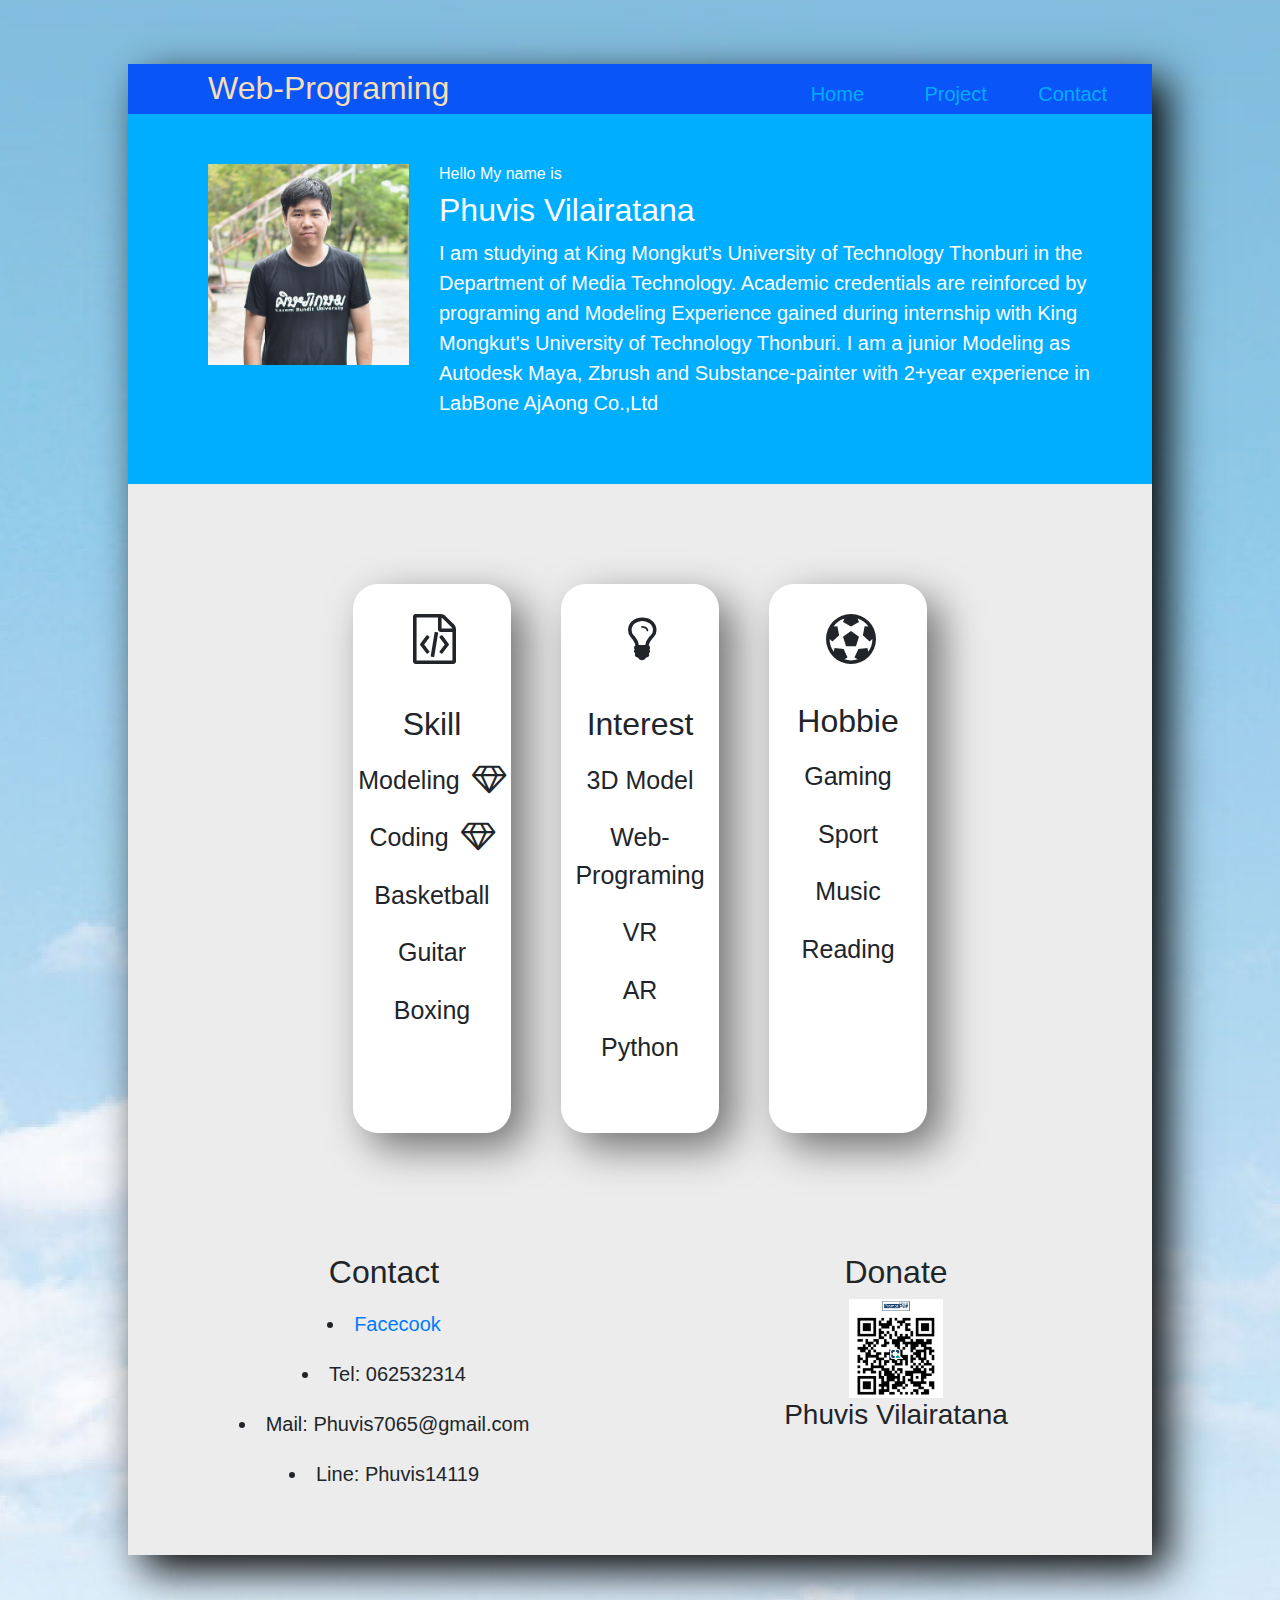
<file: index.html>
<!DOCTYPE html>
<html>
<head>
    <meta charset='utf-8'>
    <meta http-equiv='X-UA-Compatible' content='IE=edge'>
    <title>My_Port</title>
    <meta name='viewport' content='width=device-width, initial-scale=1'>
    <link href="https://fonts.googleapis.com/css?family=Montserrat&display=swap" rel="stylesheet">
    <link rel="stylesheet" href="https://stackpath.bootstrapcdn.com/bootstrap/4.4.1/css/bootstrap.min.css" integrity="sha384-Vkoo8x4CGsO3+Hhxv8T/Q5PaXtkKtu6ug5TOeNV6gBiFeWPGFN9MuhOf23Q9Ifjh" crossorigin="anonymous">
    <link rel='stylesheet' type='text/css' media='screen' href='main.css'>
    <link rel="stylesheet" href="https://cdnjs.cloudflare.com/ajax/libs/font-awesome/4.7.0/css/font-awesome.min.css">
</head>
<body>
    
       
       
      
        <div class="grid-container">
            
            <div class="header">

               <div class="nav-grid">
                    <div id="grid-icon" class="grid-icon">
                            <h2>Web-Programing</h2>
                     </div>
     
                    
                         <ul class="header_menu">
                             <li><a href="index.html">Home</a></li>
                             
                             <li><a class="test"  href="project.html">Project</a></li>
                             <li><a class="test"  href="#grid-footer">Contact</a></li>
                         
                         </ul>  
                     
               </div>

            </div>

            <div class="main">

                <div id="grid-main" class="grid-main">

                    <div class="grid-main-img">
                        
                        <img src="pic/profile_pic.jpg" alt="temp">

                    </div>

                    <div class="grid-main-text">
                        <h6>Hello My name is</h6>
                        <h2>Phuvis Vilairatana</h2>
                        <p>I am studying at King Mongkut's University of Technology Thonburi in the Department of Media Technology. Academic credentials are 
                            reinforced by programing and Modeling Experience gained during internship with King Mongkut's University of Technology Thonburi.
                            I am a junior Modeling as Autodesk Maya, Zbrush and Substance-painter with 2+year experience in LabBone AjAong Co.,Ltd
                            </p>
                    </div>
                </div>
            </div> 
          
                <div class="main">

                    <div id="grid-content" class="grid-content">
                       
                                
                                <div class="grid-content-skill">
                                        
                                        <ul class="skill_bullet"> 
                                                <i class="fa fa-file-code-o" ></i>                              
                                                <h2><br>Skill</h2>
                                                <li>Modeling <i class="fa fa-diamond" ></i> </li>
                                                <li>Coding <i class="fa fa-diamond" ></i></li>
                                                <li>Basketball</li>
                                                <li>Guitar</li>
                                                <li>Boxing</li>
                                        </ul>  
                                </div>
                      
                        
                        
                        <div class="grid-content-interest">
                                <ul class="interest_bullet"> 
                                        <i class="fa fa-lightbulb-o" ></i>                    
                                                <h2><br>Interest</h2>
                                                <li>3D Model</li>
                                                <li>Web-Programing</li>
                                                <li>VR</li>
                                                <li>AR</li>
                                                <li>Python</li>
                        </div>

                        <div class="grid-content-Hobbie">
                                <ul class="Hobbie_bullet"> 
                                    <i class="fa fa-futbol-o" ></i>                             
                                    <h2><br>Hobbie</h2>
                                    <li>Gaming</li>
                                    <li>Sport</li>
                                    <li>Music</li>
                                    <li>Reading</li>
                                    
                            </ul>  
                        </div>
                    </div>

                </div>

                <div class="footer">
                        <div id="grid-footer" class="grid-footer">
                            
                            <div class="footer_contact">
                                <h2>Contact</h2>
                                <ul class="Contact_bullet">                                                                                              
                                        <li> <a href="https://www.facebook.com/profile.php?id=100007668133302">Facecook</a></li>
                                        <li>Tel: 062532314</li>
                                        <li>Mail: Phuvis7065@gmail.com</li>
                                        <li>Line: Phuvis14119</li>                                       
                                </ul>  
                            </div>
                            <div class="fotter_dotane">
                                <h2>Donate</h2>
                                <div class="grid-fotter-img">
                                        <img src="pic/QRcode.png" alt="QRcode">
                                </div>
                               
                                <h3>Phuvis Vilairatana</h3>
                            </div>
                                
                               
                        
                        
                       
                        </div>
                    </div>
                </div>
    
        </div>
    
    

</body>
</html>
</file>
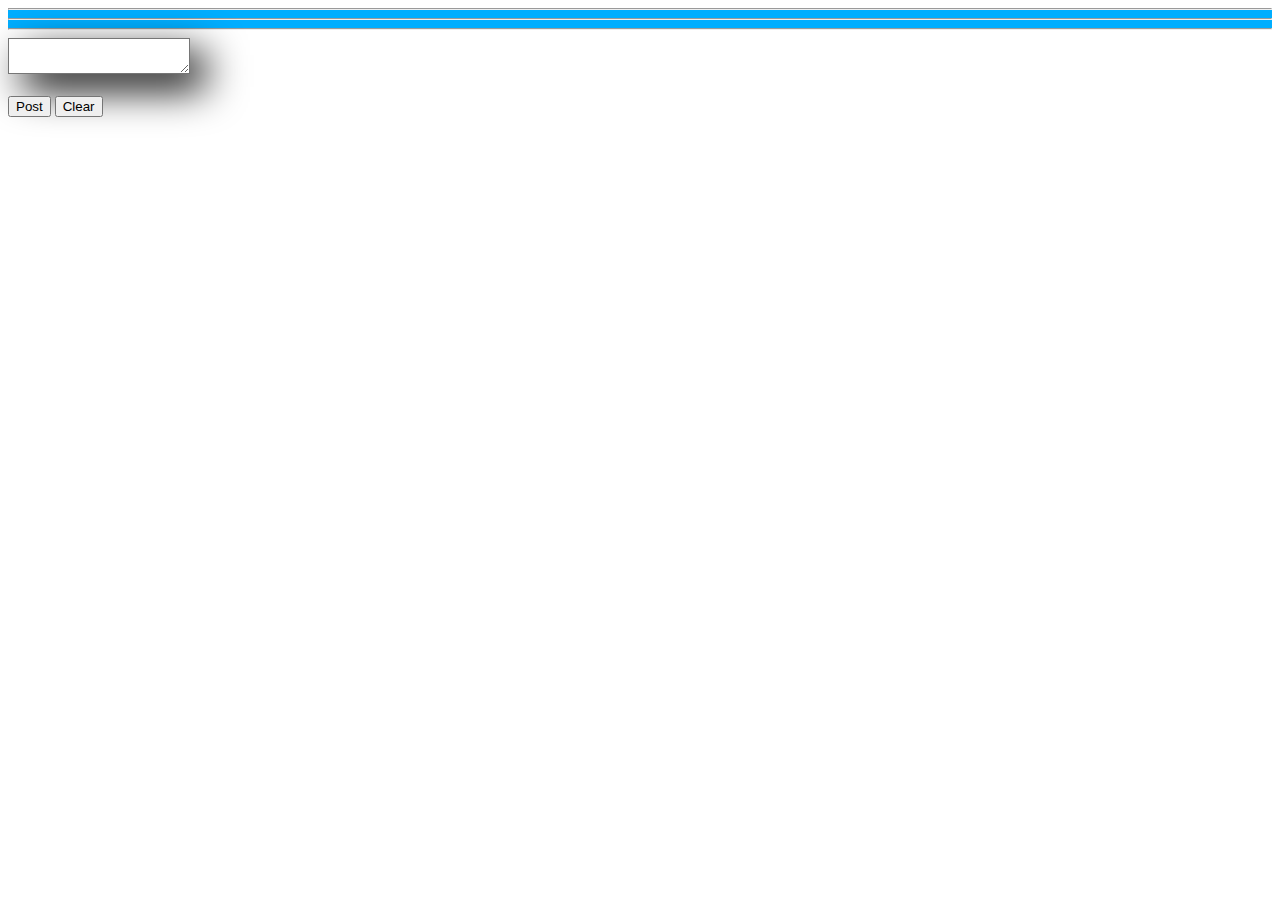
<file: work/assignment5/index.html>
<!DOCTYPE html>
<html>
<head>
	<meta charset='utf-8'>
	<meta http-equiv='X-UA-Compatible' content='IE=edge'>
	<title>Blogger</title>
	<meta name='viewport' content='width=device-width, initial-scale=1'>
	<link rel='stylesheet' type='text/css' media='screen' href='main.css'>
	<script src='main.js'></script>
</head>
<body>
	<div class="temp">
			<div class = "temp" id="post1"></div>
			<hr>
			<div class = "temp" id="reply1"></div>
			<hr>
			<div class = "temp" id="reply2"></div>
			<hr>
	</div>
	
	<div >
			<textarea name="text1" id="text1"></textarea> 
	</div>
	
	<br/>
	<button type="button" onclick="postFunction()">Post</button>
	<button type="button" onclick="clearFunction()">Clear</button>


	
</body>
</html>
</file>
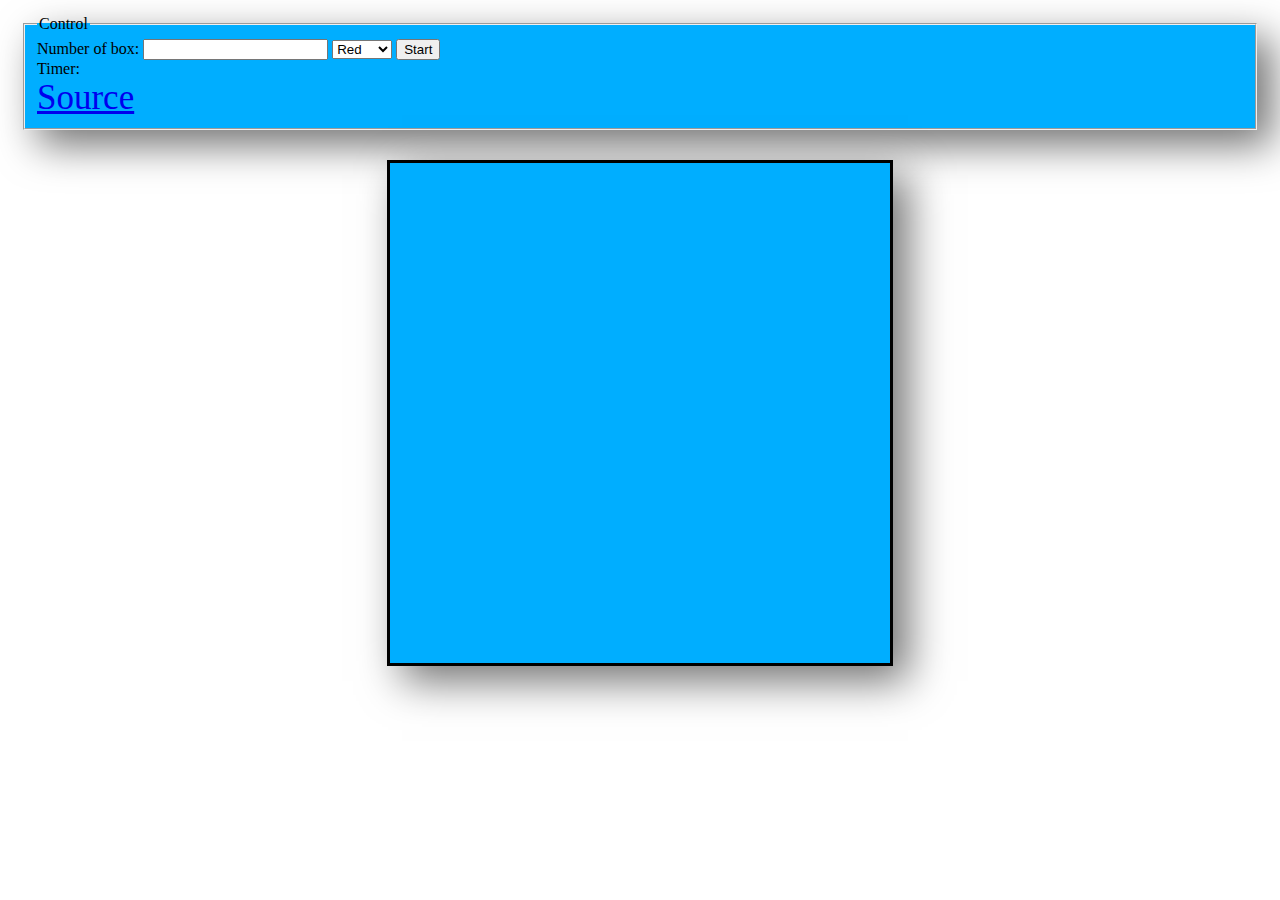
<file: work/assignment7/index.html>
<!DOCTYPE html>
<html>
	<head>
		<meta charset="UTF-8">
		<title>Square game</title>
		<script type="text/javascript" src="game.js"></script>
		<link rel="stylesheet" type="text/css" href="game.css">
	</head>
	<body>
		<!-- these codes were adapted from https://courses.cs.washington.edu/courses/cse154/17sp/lecture/more-dom/code/squares.html  -->

		<fieldset class="temp">
			<legend>Control</legend>
			Number of box: 
			<input type="text" name="numbox" id="numbox">
			<select name="color" id = "color">
  				<option value="red">Red</option>
  				<option value="blue">Blue</option>
  				<option value="green">Green</option>
			</select>
			<button id="start">Start</button>
			<div id="timerClock"> Timer:
				<div id="clock"></div>
			</div>
			<div class="source">
				<a href="https://courses.cs.washington.edu/courses/cse154/17sp/lecture/more-dom/code/squares.html">Source</a>
			</div>
		</fieldset>

		
		

		<div id="squares-container">
			<div id="squares-layer"></div>
		</div>
		
	</body>
</html>
</file>
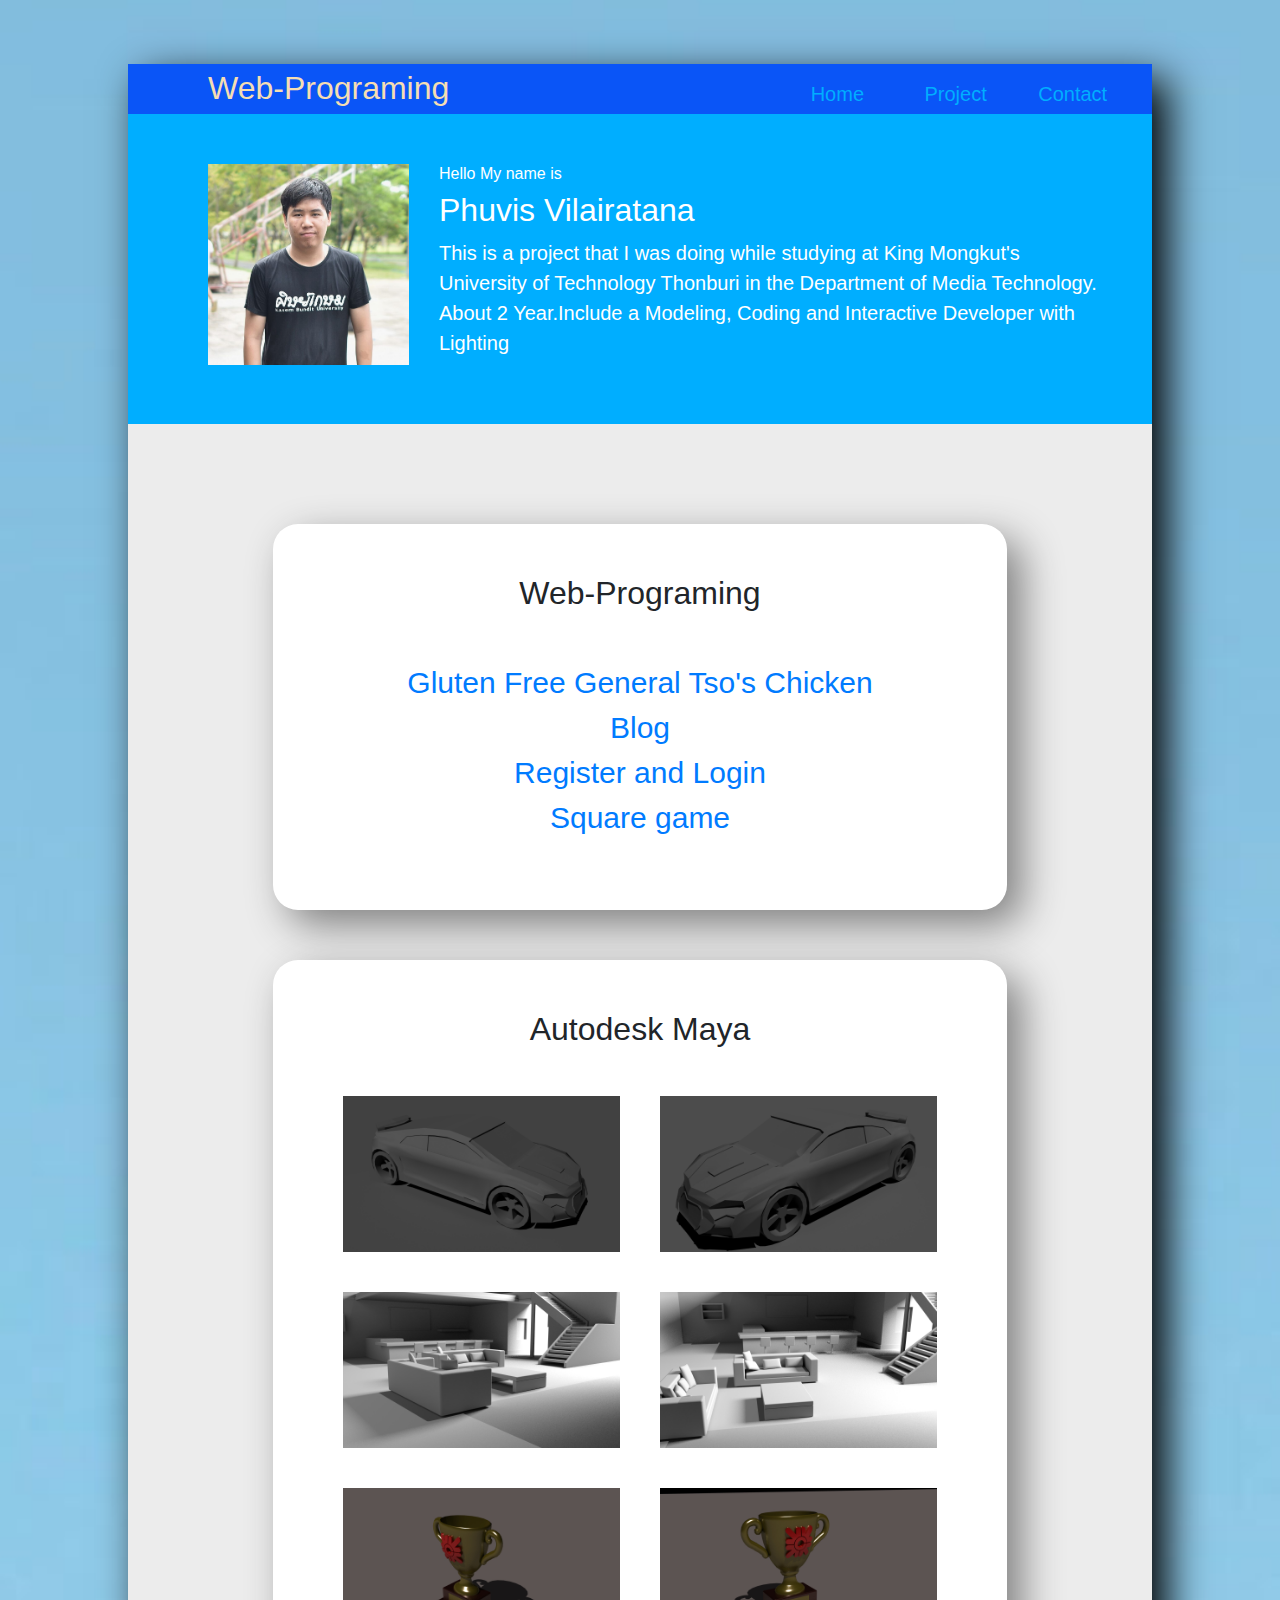
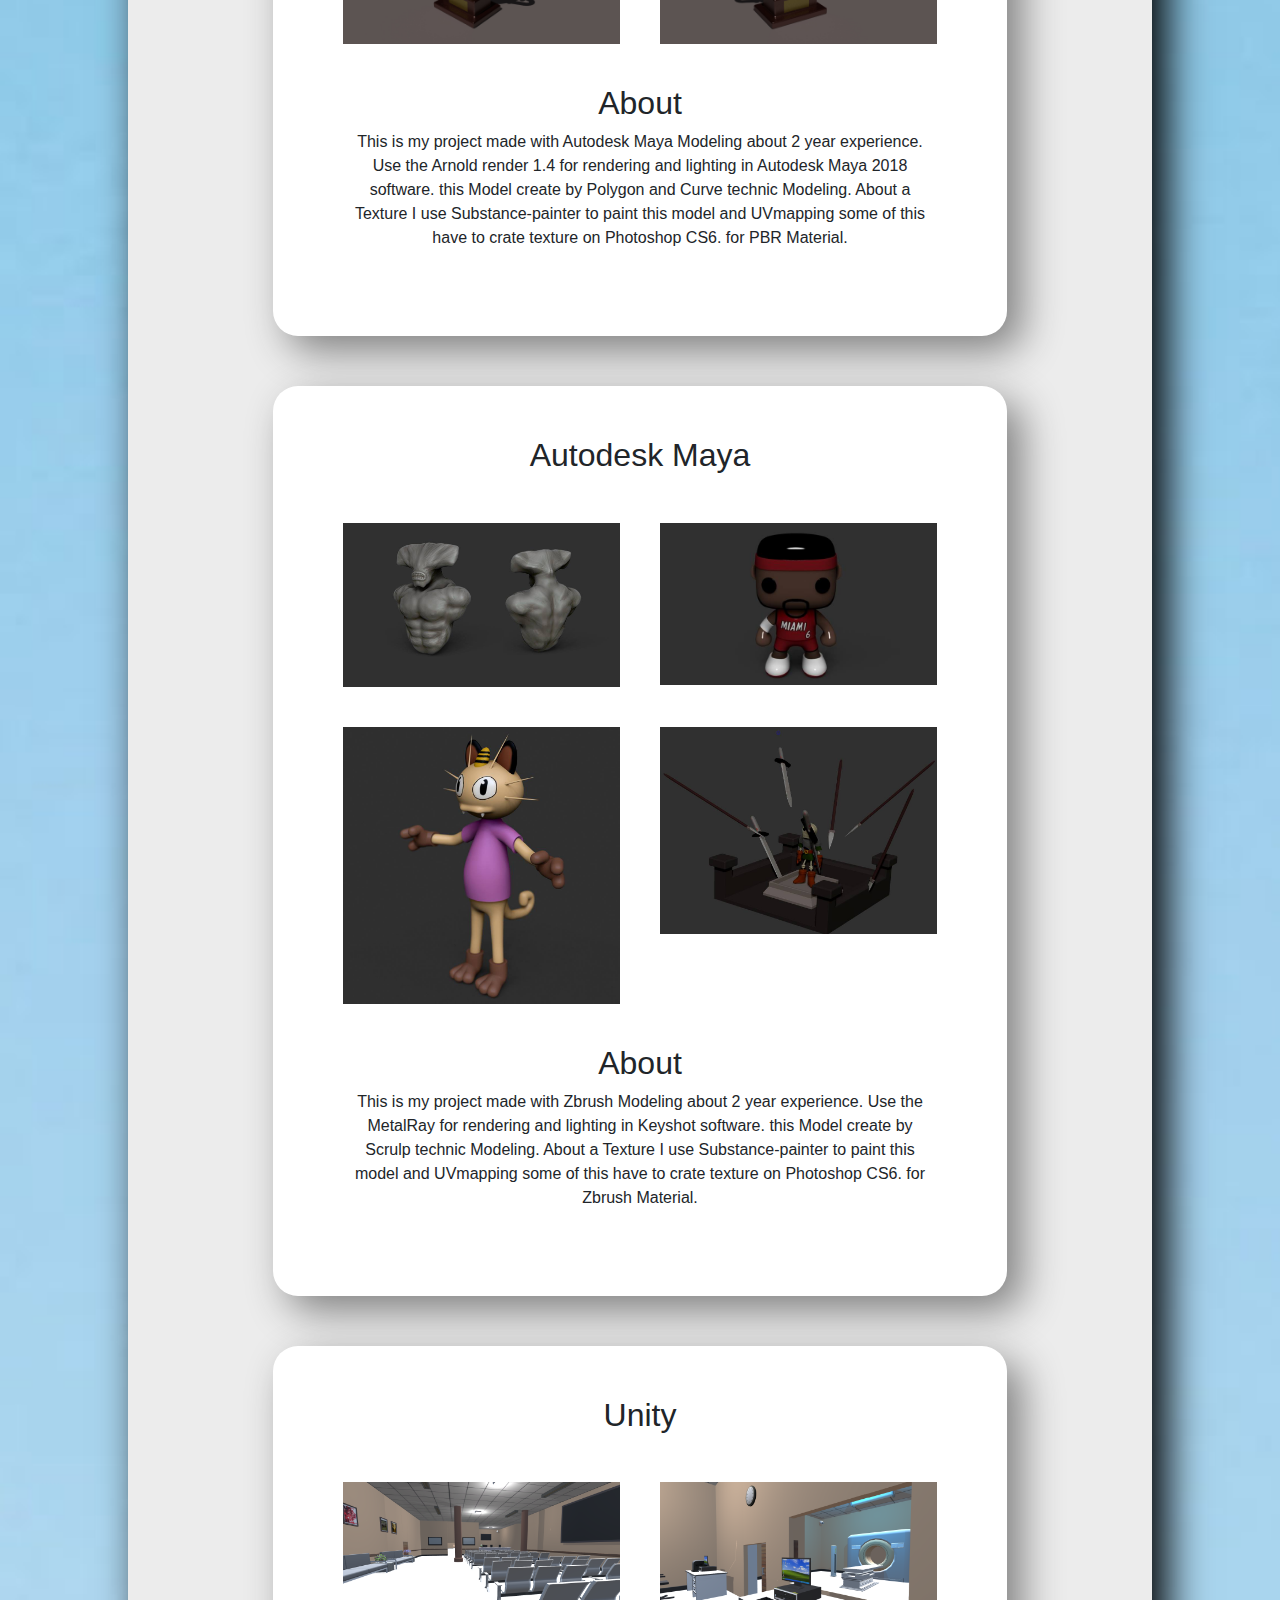
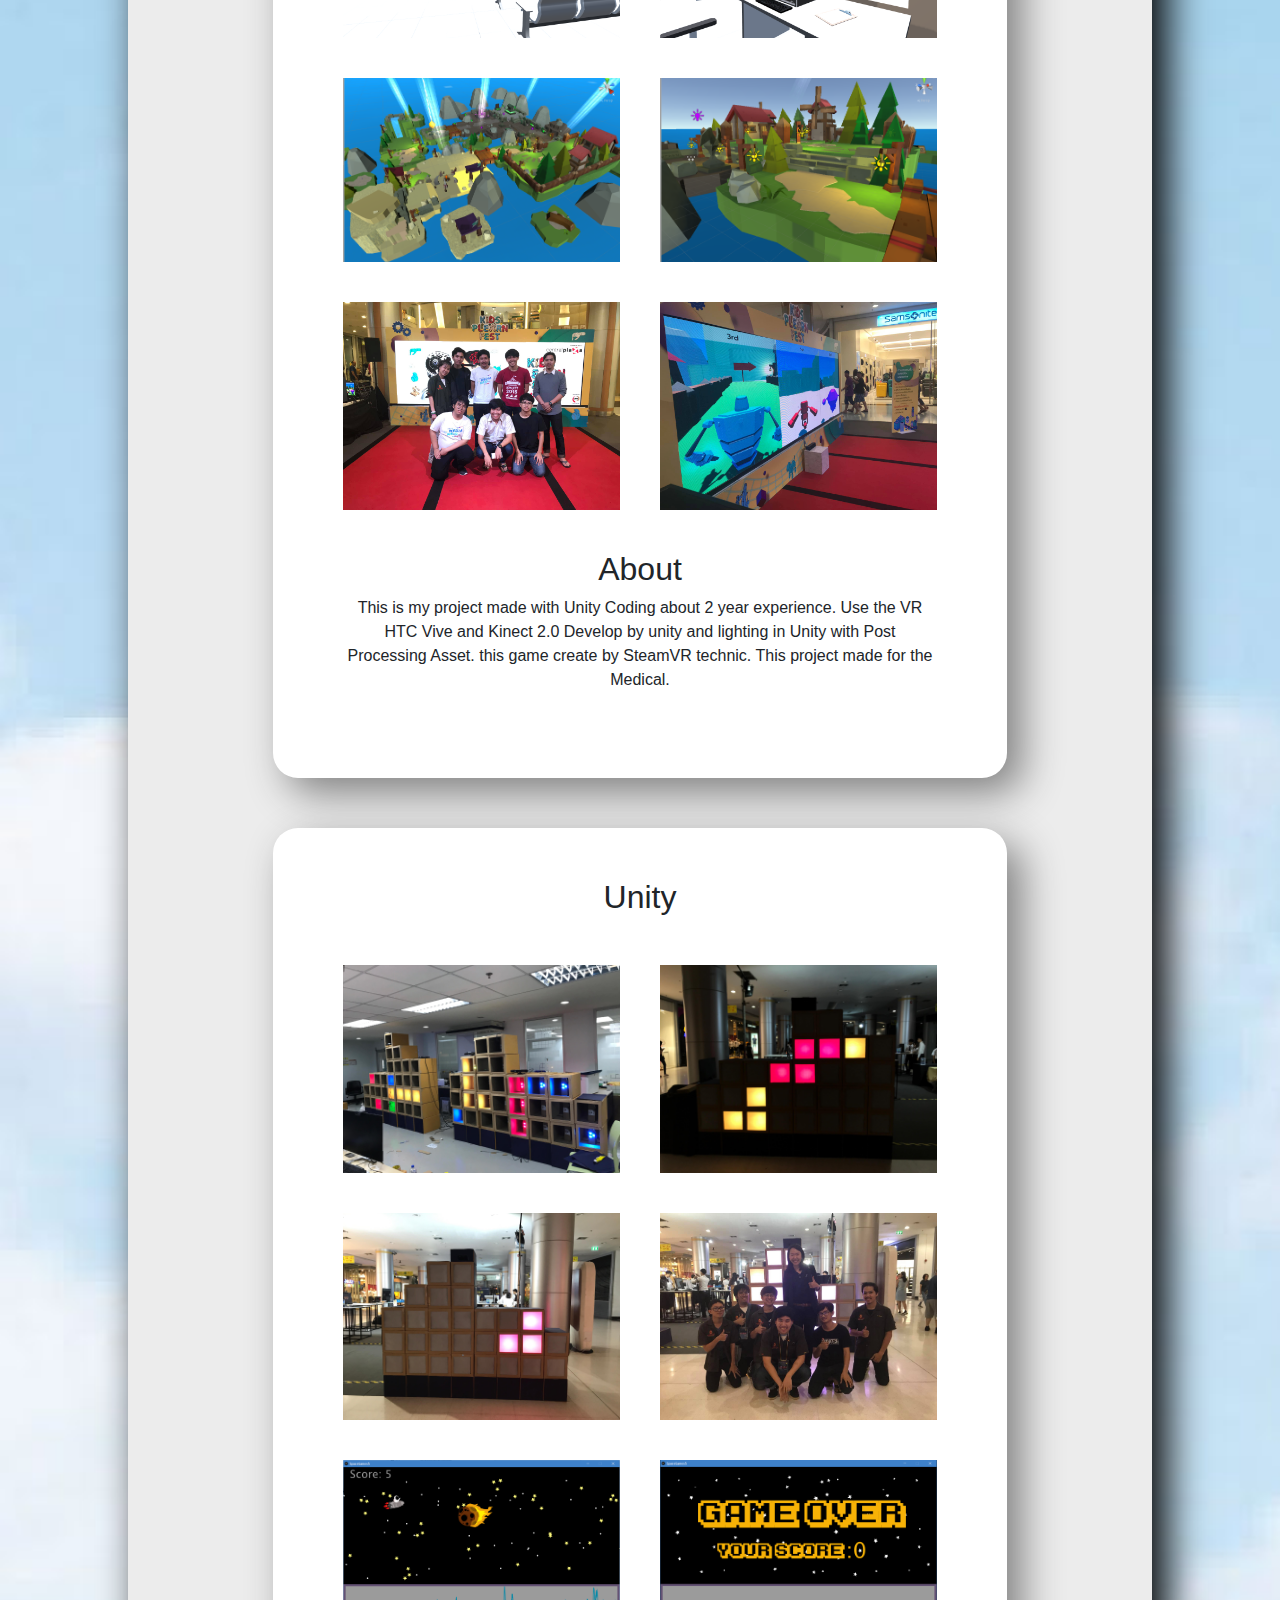
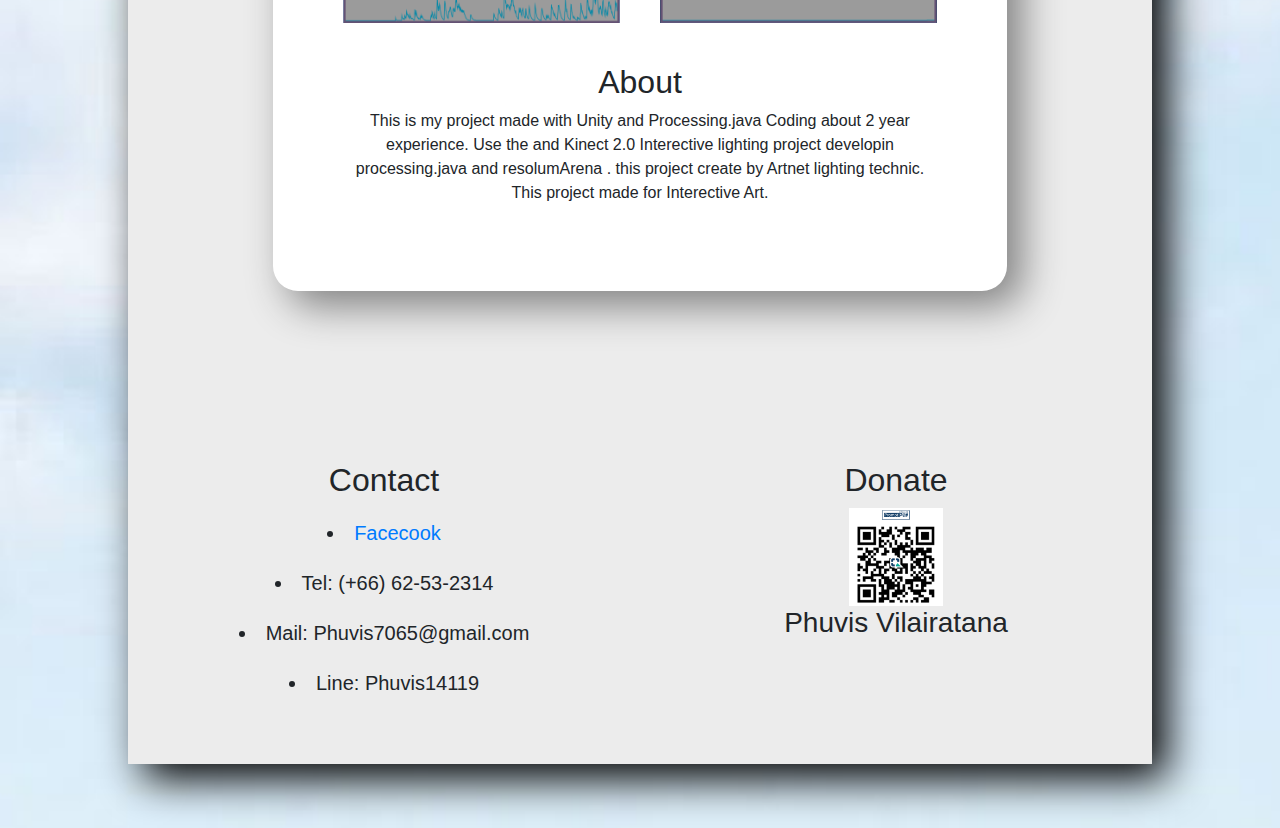
<file: project.html>
<!DOCTYPE html>
<html>
<head>
    <meta charset='utf-8'>
    <meta http-equiv='X-UA-Compatible' content='IE=edge'>
    <title>My_Port</title>
    <meta name='viewport' content='width=device-width, initial-scale=1'>
    <link href="https://fonts.googleapis.com/css?family=Montserrat&display=swap" rel="stylesheet">
    <link rel="stylesheet" href="https://stackpath.bootstrapcdn.com/bootstrap/4.4.1/css/bootstrap.min.css" integrity="sha384-Vkoo8x4CGsO3+Hhxv8T/Q5PaXtkKtu6ug5TOeNV6gBiFeWPGFN9MuhOf23Q9Ifjh" crossorigin="anonymous">
    <link rel='stylesheet' type='text/css' media='screen' href='main.css'>
    <link rel="stylesheet" href="https://cdnjs.cloudflare.com/ajax/libs/font-awesome/4.7.0/css/font-awesome.min.css">
</head>
<body>
    
       
       
      
        <div class="grid-container">
            
            <div class="header">

               <div class="nav-grid">
                    <div id="grid-icon" class="grid-icon">
                            <h2>Web-Programing</h2>
                     </div>
     
                    
                         <ul class="header_menu">
                             <li><a class="test" href="index.html">Home</a></li>
                             <li><a class="test"  href="project.html">Project</a></li>
                             <li><a class="test"  href="#grid-footer">Contact</a></li>
                         
                         </ul>  
                     
               </div>

            </div>

            <div class="main">

                <div id="grid-main" class="grid-main">

                    <div class="grid-main-img">
                        
                        <img src="pic/profile_pic.jpg" alt="temp">

                    </div>

                    <div class="grid-main-text">
                        <h6>Hello My name is</h6>
                        <h2>Phuvis Vilairatana</h2>
                        <p>This is a project that I was doing while studying at King Mongkut's University of Technology Thonburi in the Department of Media Technology.
                            About 2 Year.Include a Modeling, Coding and Interactive Developer with Lighting
                            </p>
                    </div>
                </div>
            </div> 
          
                <div class="main">

                        <div id="grid-content-project" class="grid-content-project">

                                <div class="grid-content-project-maya">                                     
                                                                         
                                        <div class="maya"><h2>Web-Programing</h2></div>
                                                
                                         <div class="maya_content">
                                             <div class="linkproject"><a href="work/assignment3/recipe2.html">Gluten Free General Tso's Chicken</a></div>
                                             <div class="linkproject"><a href="work/assignment5/index.html">Blog</a></div>
                                             <div class="linkproject"><a href="work/assignment6/register.html">Register and Login</a></div>
                                             <div class="linkproject"><a href="work/assignment7/index.html">Square game</a></div>
                                             
                                            
                                         </div>       
                                                 
                                                 
                                           
 
                                 </div>
                       
                                
                                <div class="grid-content-project-maya">                                     
                                                                         
                                       <div class="maya"><h2>Autodesk Maya</h2></div>
                                                <div class="project-img">
                                                        <img src="Maya/Car1.jpg" alt="maya1">
                                                </div>
                                                
                                                <div class="project-img">
                                                            <img src="Maya/Car2.jpg" alt="maya2">
                                                </div>
                                                
                                                <div class="project-img">
                                                        <img src="Maya/ewqeq.jpg" alt="maya3">
                                                </div>
                                                
                                                <div class="project-img">
                                                        <img src="Maya/room11.jpg" alt="maya4">
                                                </div>
                                           
                                                <div class="project-img">
                                                        <img src="Maya/Trophpy1.jpg" alt="maya5">
                                                </div>
                                                
                                                <div class="project-img">
                                                        <img src="Maya/Trophpy2.jpg" alt="maya6">
                                                </div>
                                        <div class="maya_content">
                                            <h2>About</h2>
                                            <p>This is my project made with Autodesk Maya Modeling about 2 year experience. Use the Arnold render 1.4 
                                                for rendering and lighting in Autodesk Maya 2018 software. this Model create by Polygon and Curve technic Modeling.
                                                About a Texture I use Substance-painter to paint this model and UVmapping some of this have to crate texture on Photoshop CS6.
                                                for PBR Material.
                                                                                                    
                                                    </p>
                                        </div>       
                                                
                                                
                                          

                                </div>

                                <div class="grid-content-project-maya">                                     
                                                                         
                                        <div class="maya"><h2>Autodesk Maya</h2></div>
                                                 <div class="project-zimg">
                                                        
                                                         <img src="Zbrush/Facelessvoid.jpg" alt="z2">
                                                 </div>
                                                 
                                                 <div class="project-zimg">
                                  
                                                             <img src="Zbrush/Poptoy.jpg" alt="z3">
                                                 </div>
                                                 
                                                 <div class="project-zimg" >
                                                        <img src="Zbrush/Cat.jpg" alt="z1">
                                                 </div>
                                                 
                                                 <div class="project-zimg" >
                                                         <img src="Zbrush/Skeleton.jpg" alt="z4">
                                                 </div>
                                            
                                                 
                                         <div class="maya_content">
                                             <h2>About</h2>
                                             <p>This is my project made with Zbrush Modeling about 2 year experience. Use the MetalRay
                                                 for rendering and lighting in Keyshot software. this Model create by Scrulp technic Modeling.
                                                 About a Texture I use Substance-painter to paint this model and UVmapping some of this have to crate texture on Photoshop CS6.
                                                 for Zbrush Material.
                                                                                                     
                                                     </p>
                                         </div>       
                                                 
                                                 
                                           
 
                                 </div>
                       
                                 <div class="grid-content-project-maya">                                     
                                                                         
                                        <div class="maya"><h2>Unity</h2></div>
                                                 <div class="project-img">
                                                         <img src="Unity/Hospital/hos1.png" alt="u1">
                                                 </div>
                                                 
                                                 <div class="project-img">
                                                             <img src="Unity/Hospital/hos3.png" alt="u2">
                                                 </div>
                                                 
                                                 <div class="project-img">
                                                         <img src="Unity/Runingman/run1.png" alt="u2">
                                                 </div>
                                                 
                                                 <div class="project-img">
                                                     
                                                         <img src="Unity/Runingman/run4.png" alt="u5">
                                                 </div>
                                            
                                                 <div class="project-img">
                                                         <img src="Unity/Runingman/run3.jpg" alt="u4">
                                                 </div>
                                                 
                                                 <div class="project-img">
                                                        <img src="Unity/Runingman/run2.jpg" alt="u3">
                                                 </div>
                                         <div class="maya_content">
                                             <h2>About</h2>
                                             <p>This is my project made with Unity Coding about 2 year experience. Use the VR HTC Vive and Kinect 2.0
                                                 Develop by unity and lighting in Unity with Post Processing Asset. this game create by SteamVR technic.
                                                 This project made for the Medical.
                                                                                                     
                                                     </p>
                                         </div>       
                                                 
                                                 
                                           
 
                                 </div>
                                 <div class="grid-content-project-maya">                                     
                                                                         
                                        <div class="maya"><h2>Unity</h2></div>
                                                 <div class="project-img">
                                                         <img src="Processing.java/Pixel/pixel1.jpg" alt="p1">
                                                 </div>
                                                 
                                                 <div class="project-img">
                                                             <img src="Processing.java/Pixel/pixel2.jpg" alt="p2">
                                                 </div>
                                                 
                                                 <div class="project-img">
                                                         <img src="Processing.java/Pixel/pixel6.jpg" alt="p3">
                                                 </div>
                                                 
                                                 <div class="project-img">
                                                     
                                                         <img src="Processing.java/Pixel/pixel4.jpg" alt="p4">
                                                 </div>
                                            
                                                 <div class="project-img">
                                                         <img src="Processing.java/SpaceGame/SpaceGame.png" alt="p5">
                                                 </div>
                                                 
                                                 <div class="project-img">
                                                        <img src="Processing.java/SpaceGame/SpaceGame2.png" alt="p5">
                                                 </div>
                                         <div class="maya_content">
                                             <h2>About</h2>
                                             <p>This is my project made with Unity and Processing.java Coding about 2 year experience. Use the and Kinect 2.0
                                                    Interective lighting project developin processing.java and resolumArena . this project create by Artnet lighting technic.
                                                    This project made for Interective Art.
                                                                                                     
                                                     </p>
                                         </div>       
                                                 
                                                 
                                           
 
                                 </div>
                       
                        
                        
                       
                    </div>

                </div>

                <div class="footer">
                        <div id="grid-footer" class="grid-footer">
                            
                            <div class="footer_contact">
                                <h2>Contact</h2>
                                <ul class="Contact_bullet"> 
                                                              
                                        
                                        <li> <a href="https://www.facebook.com/profile.php?id=100007668133302">Facecook</a></li>
                                        <li>Tel: (+66) 62-53-2314</li>
                                        <li>Mail: Phuvis7065@gmail.com</li>
                                        <li>Line: Phuvis14119</li>
                                        
                                </ul>  
                            </div>
                            <div class="fotter_dotane">
                                <h2>Donate</h2>
                                <div class="grid-fotter-img">
                                        <img src="pic/QRcode.png" alt="QRcode">
                                </div>
                               
                                <h3>Phuvis Vilairatana</h3>
                            </div>
                                
                               
                        
                        
                       
                        </div>
                    </div>
                </div>
    
        </div>
    
    

</body>
</html>
</file>
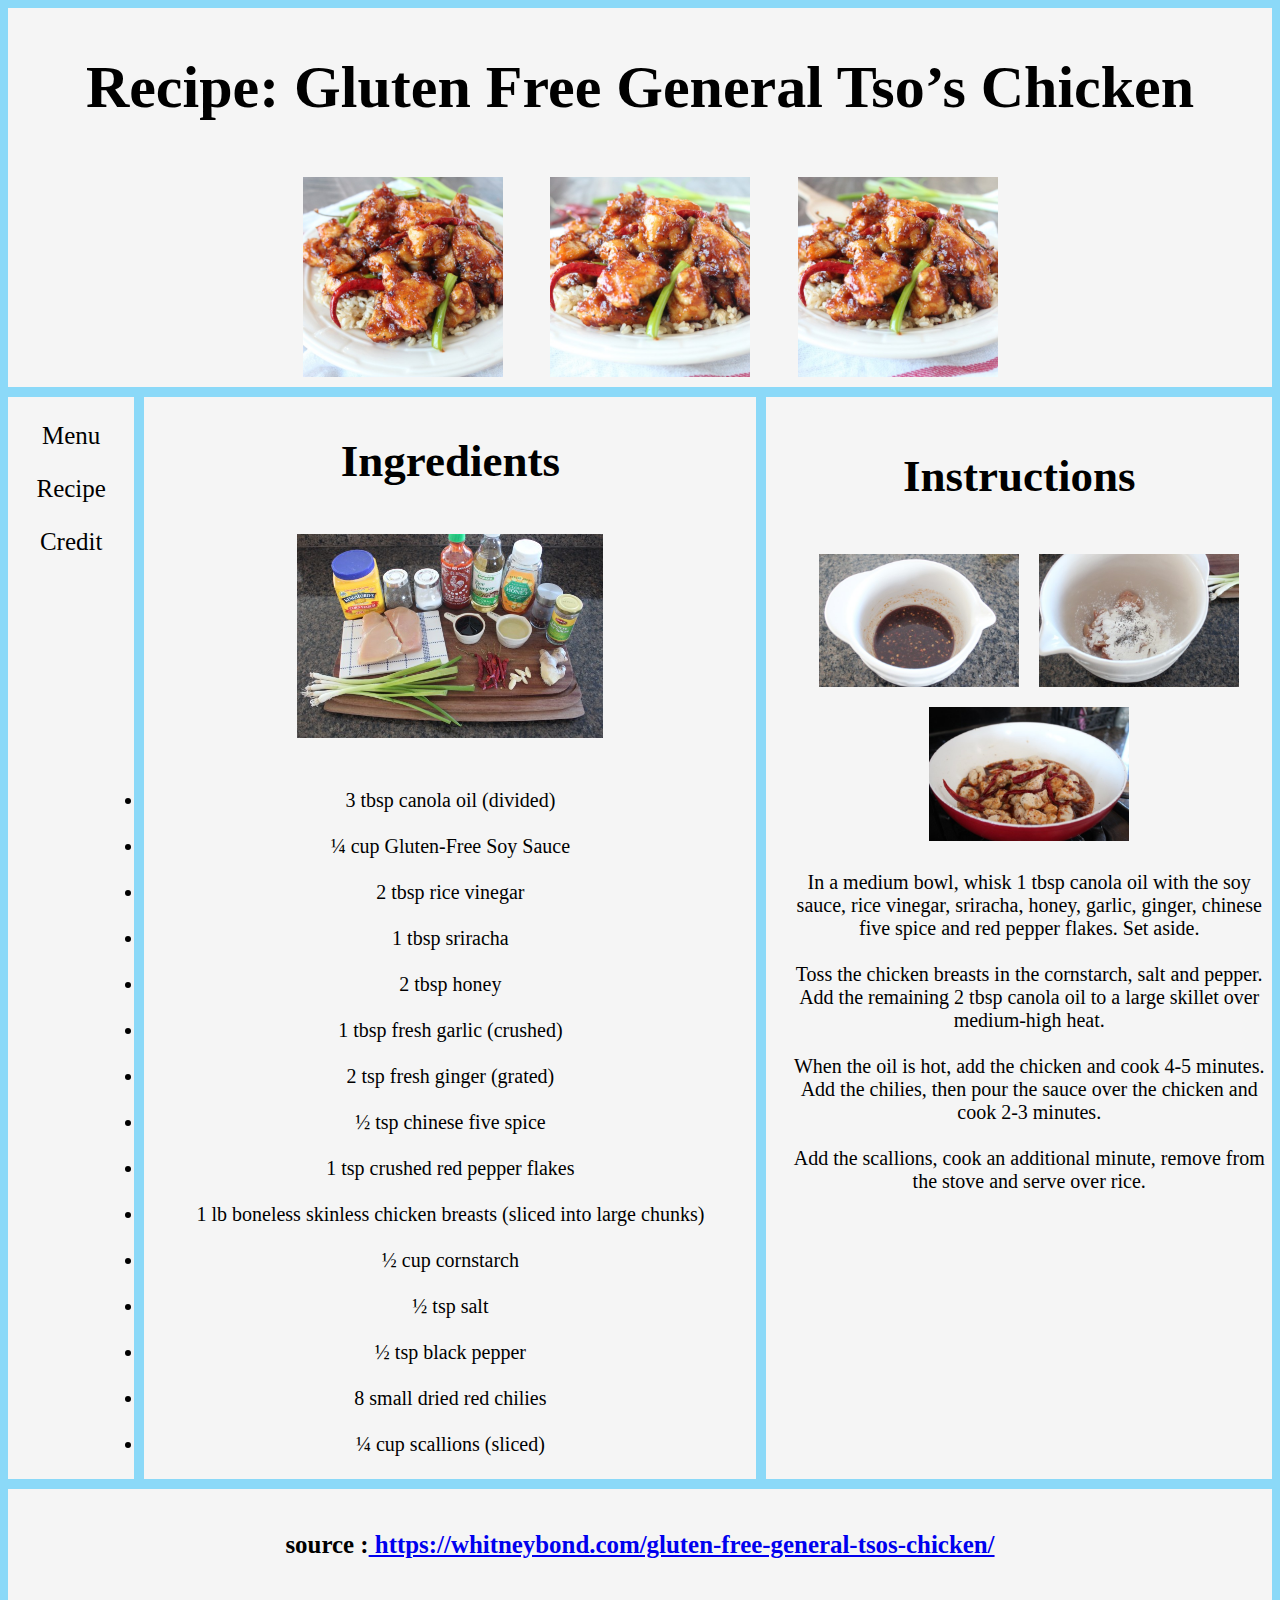
<file: work/assignment3/recipe2.html>
<!DOCTYPE html>
<html>
<head>
	<meta charset='utf-8'>
	<meta http-equiv='X-UA-Compatible' content='IE=edge'>
	<title>Gluten Free General Tso’s Chicken</title>
	<meta name='viewport' content='width=device-width, initial-scale=1'>
	<link rel='stylesheet' type='text/css' media='screen' href='main2.css'>

</head>
<body>
    <div class="grid-container">
        <div id="header">

            <h1> Recipe: Gluten Free General Tso’s Chicken</h1>
            <div class="img0"> <img src="pic/chicken-8.jpg" alt="Ingredients8"> </div>
            <div class="img0"> <img src="pic/chicken-7.jpg" alt="Ingredients7"> </div>
            <div class="img0"> <img src="pic/chicken-5.jpg" alt="Ingredients6"> </div>
            
	        <br>

        </div>
        <div id="menu">
            
                <p class="left">Menu</p>
                <p class="left">Recipe</p>
                <p class="left">Credit</p>
            
            

        </div>
        <div id="content">
            <div class = "ingredient"><h2>Ingredients</h2>
            <img src="pic/chicken-1.jpg" alt="Ingredients1" class="img1"> </div><br>
            <div class = "ingredient2">
                <li>3 tbsp canola oil (divided)</li><br>
                <li>¼ cup Gluten-Free Soy Sauce</li><br>
                <li>2 tbsp rice vinegar</li><br>
                <li>1 tbsp sriracha</li><br>
                <li>2 tbsp honey</li><br>
                <li>1 tbsp fresh garlic (crushed)</li><br>
                <li>2 tsp fresh ginger (grated)</li><br>
                <li>½ tsp chinese five spice</li><br>
                <li>1 tsp crushed red pepper flakes</li><br>
                <li>1 lb boneless skinless chicken breasts (sliced into large chunks)</li><br>
                <li>½ cup cornstarch</li><br>
                <li>½ tsp salt</li><br>
                <li>½ tsp black pepper</li><br>
                <li>8 small dried red chilies</li><br>
                <li>¼ cup scallions (sliced)</li><br>
                </div> 

        </div>

            
        <div id="right">
            <h2 class="Instructions">Instructions</h2>

            <div class ="img2">
            
            <img src="pic/chicken-2.jpg" alt="Ingredients2">
            <img src="pic/chicken-3.jpg" alt="Ingredients3">
            <img src="pic/chicken-4.jpg" alt="Ingredients4">
          
            <!-- <div> <img src="pic/chicken-5.jpg" alt="Ingredients5"> </div>
            <div> <img src="pic/chicken-6.jpg" alt="Ingredients6"> </div>
            <div> <img src="pic/chicken-7.jpg" alt="Ingredients7"> </div> -->
            
            <p>In a medium bowl, whisk 1 tbsp canola oil with the soy sauce, rice vinegar, sriracha, honey, garlic, ginger, chinese five spice and red pepper flakes. Set aside.<br><br>

                Toss the chicken breasts in the cornstarch, salt and pepper.<br>
                Add the remaining 2 tbsp canola oil to a large skillet over medium-high heat.<br><br>
                
                When the oil is hot, add the chicken and cook 4-5 minutes.<br>
                Add the chilies, then pour the sauce over the chicken and cook 2-3 minutes.<br><br>
                
                Add the scallions, cook an additional minute, remove from the stove and serve over rice.</p>
                
                    <br>

            
        </div>
            
            

        </div>
        <div id="etc">
            <h5>source :<a href=https://whitneybond.com/gluten-free-general-tsos-chicken> https://whitneybond.com/gluten-free-general-tsos-chicken/</a></h5>


        </div>
    </div>

</html>
</file>
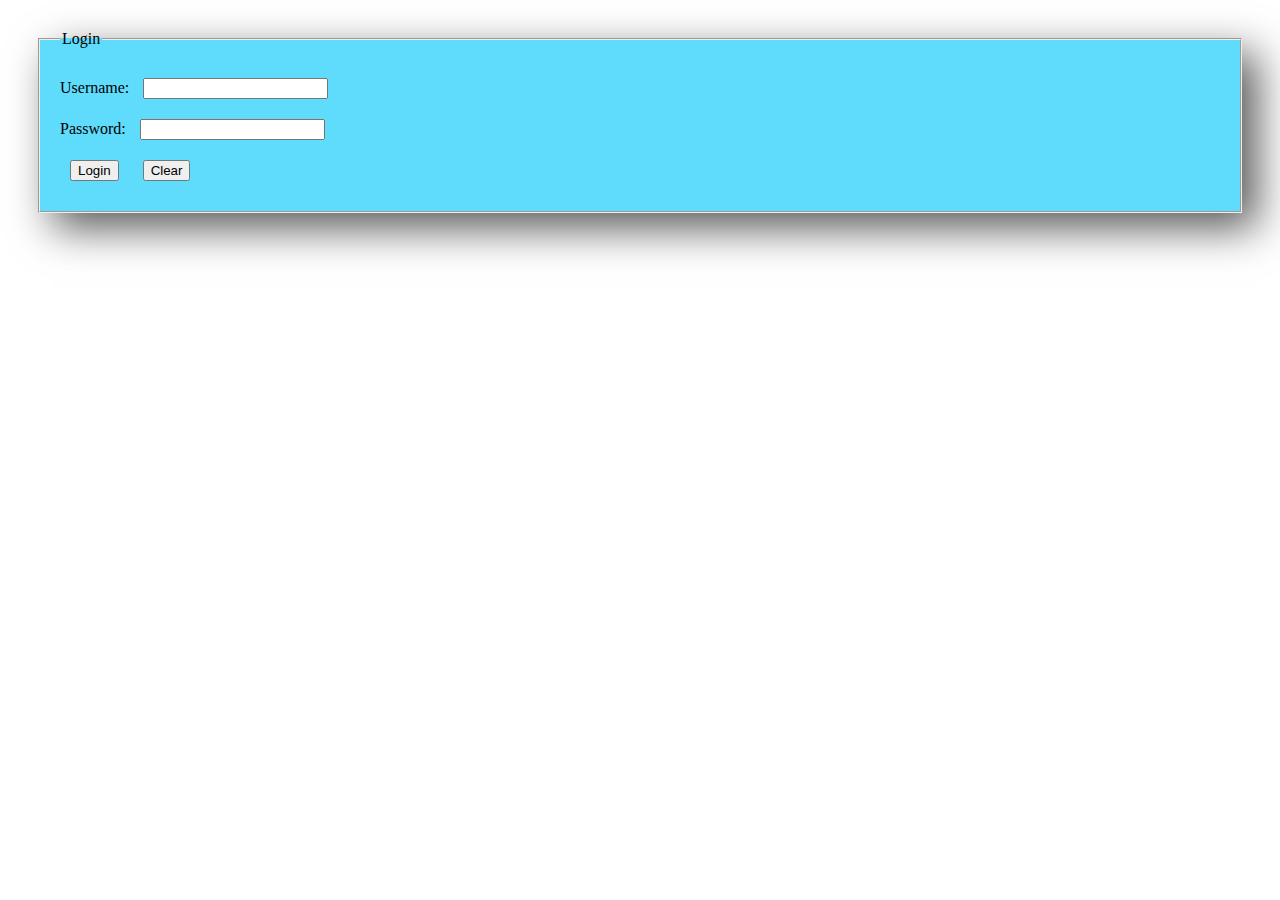
<file: work/assignment6/login.html>
<!DOCTYPE html>
<html>
<head>
	<meta charset='utf-8'>
	<meta http-equiv='X-UA-Compatible' content='IE=edge'>
	<title>Page Title</title>
	<meta name='viewport' content='width=device-width, initial-scale=1'>
	<link rel='stylesheet' type='text/css' media='screen' href='main.css'>
	<script src='login.js'></script>
</head>
<body>
	<form name="myLogin" id = "myLogin">
		<fieldset class="temp">
			<legend>Login</legend>
			Username: 
			<input type="text" name="username" id="username" >
			<br>
			Password: 
			<input type="password" name="password" >
			<br>
			<input type="submit" value="Login">
			<input type="reset" value="Clear">
		</fieldset>
	</form>
</body>
</html>
</file>
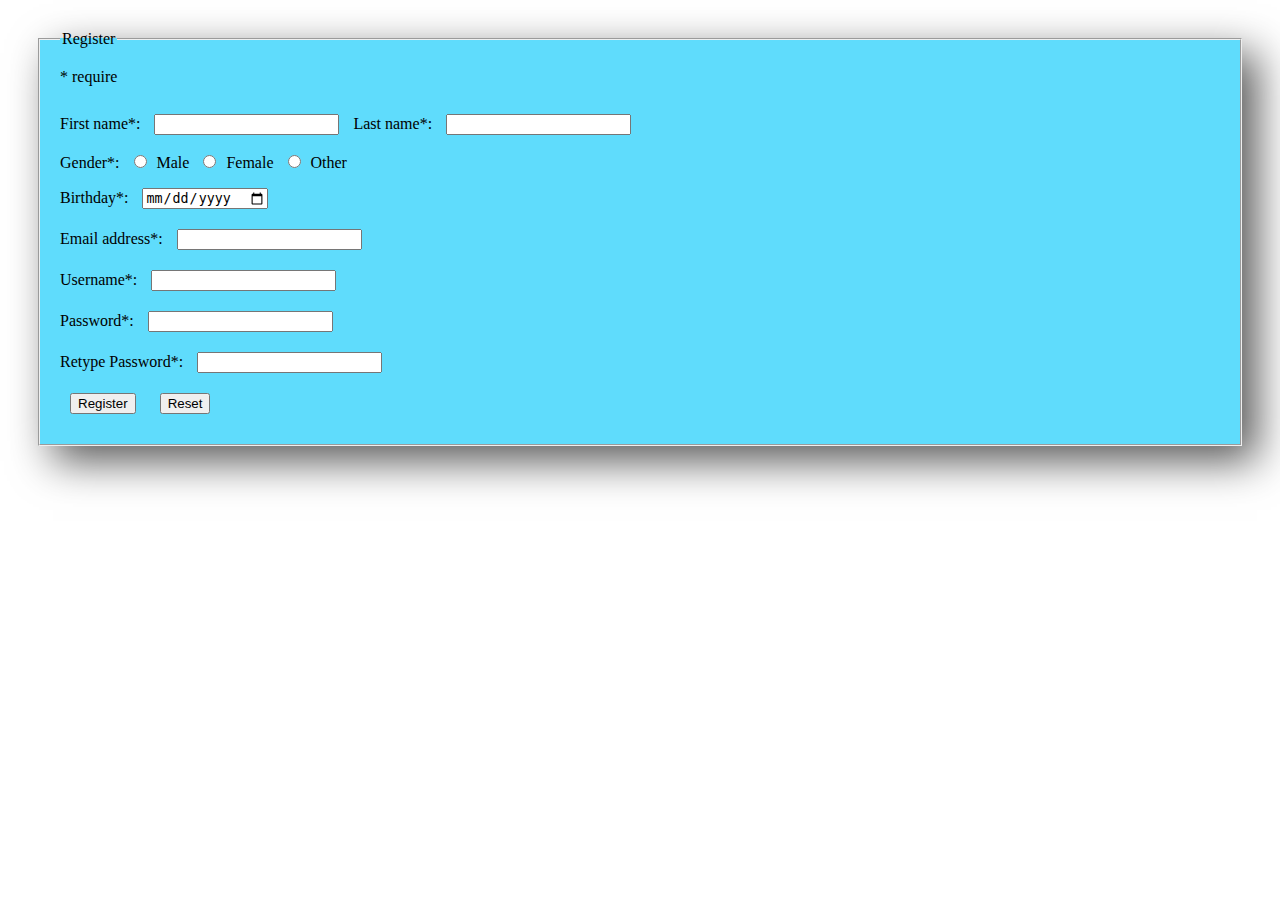
<file: work/assignment6/register.html>
<!DOCTYPE html>
<html>
<head>
	<meta charset='utf-8'>
	<meta http-equiv='X-UA-Compatible' content='IE=edge'>
	<title>Page Title</title>
	<meta name='viewport' content='width=device-width, initial-scale=1'>
	<link rel='stylesheet' type='text/css' media='screen' href='main.css'>
	<script src='register.js'></script>
</head>
<body>
	<form name="myForm" id="myForm" action="login.html">
		<fieldset class="temp">
			<legend>Register</legend>
			<span>* require</span> <br>
			<span id="errormsg"></span> <br>
			First name*: 
			<input type="text" name="firstname">
			Last name*: 
			<input type="text" name="lastname" >
			<br>
			Gender*: 
			<input type="radio" name="gender" value="male" >Male
			<input type="radio" name="gender" value="female" >Female
			<input type="radio" name="gender" value="female" >Other
			<br>
			Birthday*: 
			<input type="date" name="bday" value="" >
			<br>
			Email address*: 
			<input type="email" name="email" >
			<br>
			Username*: 
			<input type="text" name="username" >
			<br>
			Password*: 
			<input type="password" name="password" >
			<br>
			Retype Password*: 
			<input type="password" name="temp_password" >
			<br>
			<input type="submit" value="Register">
			<input type="reset" value="Reset">
		</fieldset>
	</form>
</body>
</html>
</file>
<file: main.css>
*{
    margin: 0;
    padding: 0;
    box-sizing: border-box;
}
body{
    background-image: url(pic/clound.jpg);
    background-size: cover;
}

.grid-main-img > img{
    width: 100%;
    
    
}
.grid-fotter-img > img{
    width: 30%;
    height: 30%;
}

ul.header_menu{
    list-style-type: none;
    
   }
.test{
    color: white;
}
.grid-container{
    width: 80%;
    max-width: 80%;
    margin: 0 auto;
    margin-top: 5%;
    margin-bottom: 5%;
    box-shadow: black 15px 15px 40px;
 
   
}
html { scroll-behavior : smooth; }
.header{
    width: 100%;
    height: 50px;
    background:rgb(10, 85, 247);
}
.nav-grid{
    display: grid;
    grid-template-columns: 2fr 1fr
}
.grid-main{
    display: grid;
    grid-template-columns: 1fr 4fr;
    background:rgb(0, 174, 255);
    padding: 50px;
    color: white;
}

.grid-main > div{
    margin-left: 30px;
}
.grid-main-text >p{
    font-size: 20px
    
}
.grid-icon{
    margin-top: 5px;
    padding-left: 80px;
    color: wheat
   
}
ul.header_menu{
    display: grid;
    grid-template-columns: repeat(3, 1fr);
    margin-top: 5px;
  
  
    
}
.linkproject > a {
    font-size: 30px;
}
ul.header_menu li a{
   
    font-size: 20px;
    color: rgb(0, 174, 255);
    
}
ul.header_menu li a:hover {
    text-decoration: none;
    color: white;
    
    
}
.skill_bullet,.interest_bullet,.Hobbie_bullet > li{
    font-size: 25px;
}

ul li{
    margin-bottom: 10px;
    padding-top: 10px;
}
/* this is my Footer +++++++++++++++++++++++++++++++++++++++++++++++++++++++++++++++++++++++++++++++++++*/
.grid-footer{
    display: grid;
    grid-template-columns: 1fr 1fr ;
    padding-bottom: 50px;
    background:rgb(236, 236, 236);
}
ul {
    list-style-position: inside;
}
.grid-footer > div {
  
    padding-top: 20px;
    padding-right: 100px;
    padding-left: 100px;
    background:rgb(236, 236, 236);
    text-align: center;
}
.grid-content-project > div{
    text-align: center;
    background-color: rgb(255, 255, 255);
  
    margin-left: 25px;
    margin-right: 25px;
    margin-bottom: 50px;
    padding-bottom: 50px;
    padding-top: 30px;
   
}
.grid-content-project{
  
    background:rgb(236, 236, 236);
    padding-top: 100px;
    padding-bottom: 100px;
    padding-right: 200px;
    padding-left: 200px;
    
}

.grid-content-project-maya > div > img  {
   width: 100%;
}
.grid-content-project-maya > div  {
    margin: 20px;
    
 }
.maya{
   grid-column-start: 1;
   grid-column-end: 3;
   grid-row-start: 1;
   grid-row-end: 2;
  
}
.maya_content{
    grid-column-start: 1;
    grid-column-end: 3;
    grid-row-start: 5;
    grid-row-end: 6;
   
 }
.grid-content-project-maya{
    display: grid;
    grid-template-columns: 1fr 1fr;
    box-shadow: rgb(128, 128, 128) 15px 15px 40px;
    background:rgb(236, 236, 236);
    padding: 50px;
    padding-top: 800px;
    border-radius: 25px;
    
    
}

/* this is my Content +++++++++++++++++++++++++++++++++++++++++++++++++++++++++++++++++++++++++++++++++++*/
.grid-content{
    display: grid;
    grid-template-columns: 1fr 1fr 1fr;
    background:rgb(236, 236, 236);
    padding-top: 100px;
    padding-bottom: 100px;
    padding-right: 200px;
    padding-left: 200px;
}
.grid-content > div {
    text-align: center;
    background-color: rgb(255, 255, 255);
    box-shadow: rgb(114, 114, 114) 15px 15px 40px;
    margin-left: 25px;
    margin-right: 25px;
    padding-bottom: 50px;
    padding-top: 30px;
    border-radius: 25px;
}
.grid-content-skill > ul {
    list-style-type: none;
}
.grid-content-interest > ul {
    list-style-type: none;
}
.grid-content-Hobbie > ul {
    list-style-type: none;
}
.project-zimg > img {
    width: 100%;
 
    
}


.Hobbie_bullet  > li > i{
    font-size:30px;
}
.skill_bullet > li > i{
    font-size:30px;
}
.interest_bullet > li > i{
    font-size: 30px;
}

.Hobbie_bullet  > i{
    font-size:50px;
}
.skill_bullet > i{
    font-size:50px;
}
.interest_bullet > i{
    font-size: 50px;
}
i{
    margin-left: 5px;
}
.Contact_bullet > li {
    font-size: 20px;
}
@media only screen and (max-width: 1300px){
    .grid-main{
       
        grid-template-columns: 1fr 3fr;
        padding: 50px;
    }
    .grid-content-project{
  
    
      
        padding-right: 120px;
        padding-left: 120px;
        
    }


}



@media only screen and (max-width: 1100px){
    
    .grid-content{

   
    padding-top: 50px;
    padding-bottom: 50px;
    padding-right: 100px;
    padding-left: 100px;      
    }
    .grid-content > div {
        margin-top: 50px;
    }

}

@media only screen and (max-width: 950px){

    .grid-content{

   
       
        padding-right: 200px;
        padding-left: 200px;      
        }
    .header{
        height: auto;
    }
    .nav-grid{
        text-align: center;
    }
    ul.header_menu{
        grid-template-columns: 1fr
    }
    ul.header_menu li{
        height: 1.5rem;
    }

    .grid-main{
        
        grid-template-columns: 1fr;

        
    }
    .grid-main-img > img{
        display: block;
        margin-left: auto;
        margin-right: auto;
        width: 60%;
        }

    .grid-main > div { 
        
        margin-top: 50px; 
        }
    .nav-grid{
        grid-template-columns: 1fr;
        background:rgb(10, 85, 247);
    }
    
   
}

@media only screen and (max-width: 960px){
    .grid-footer{

        grid-template-columns: 1fr  ;

    }
    .grid-footer > div {

        margin-top: 60px;

    }
    
}

@media only screen and (max-width: 850px){
    .grid-content-project-maya{

        grid-template-columns: 1fr;
           
        }
    .grid-content-project{
        padding-left: 80px;
        padding-right: 80px;

    }
}

@media only screen and (max-width: 770px){
    
    .grid-content{

    grid-template-columns: 1fr  ;
    padding-top: 30px;
    padding-bottom: 30px;
    padding-right: 120px;
    padding-left: 120px;      
    }

}
</file>
<file: work/assignment5/main.css>
.temp{
    background-color: rgb(0, 174, 255);;
}
#text1{
    box-shadow: black 15px 15px 40px;
}
</file>
<file: work/assignment7/game.css>
#squares-container {
	margin-top: 30px;
    display: flex;
    justify-content: space-around;
    
}

#squares-layer {
    position: relative;
    width: 500px;
    height: 500px;
    box-shadow: rgb(114, 114, 114) 15px 15px 40px;
    border: 3px solid black;
    background-color: rgb(0, 174, 255);
}

.square {
    position: absolute;
    width: 25px;
    height: 25px;
    border: 3px solid black;
  
}

.red{
    background-color: red; 
}
.blue{
    background-color: blue; 
}

.green{
    background-color: green; 
}
.source{
    font-size: 35px;
}
.temp{
    background-color: rgb(0, 174, 255);
    box-shadow: rgb(114, 114, 114) 15px 15px 40px;
    margin: 15px;
}
</file>
<file: work/assignment3/main2.css>
h1,.Instructions{
    text-align: center;

    padding: 5px;
}

.ingredient{
    text-align: center;
}

.ingredient2,p{
    font-size: 20px;
}

img{
    width :200px;
    margin: 10px;
}

.img0{
    display: inline-flex;
    margin-left: 20px;
    text-align: center;
}

.img1{
    width: 50%;
}

.hr1{
    height: 10px;
    background-color: white;
    margin-right: 10px;
    margin-left: 10px;
}

.hr2{
    height: 10px;
    background-color: black;
    margin-right: 10px;
    margin-left: 10px;
}

.img2{
    display: flex;
    flex-wrap: wrap;
    width: 100%;
    margin: 10px;
    justify-content: center;
}

h3{
    font-size: 25px;
}

body{
    background-color: rgb(139, 217, 248);
}

.grid-container{
    display: grid;
    grid-template-columns: 10% auto 40%;
    grid-gap: 10px;
 }
 
 .grid-container > div{
     /* border: 1px solid black; */
     font-size: 30px;
     text-align: center;
     background-color: whitesmoke;
 }

#header{
    grid-column: 1/span 3;
    
}

#menu{
    grid-column: 1/span 1;
}

#content{
    grid-column: 2/span 1;
}
#right{
    grid-column: 3/span 1;
    padding: 10px;
}

#etc{
    grid-column: 1/span 3;
}

@media only screen and (max-width: 767px){
    .grid-container{
        display: grid;
        grid-template-columns: 30% auto;
        grid-gap: 10px;
    }
    #header{
        grid-column: 1/span 2;
    }
    
    #menu{
        grid-column: 1/span 1;
        text-align: center;
    }
    
    #content{
        grid-column: 2/span 1;
    }
    #right{
        grid-column: 1/span 2;
    }
    
    #etc{
        grid-column: 1/span 2;
    }
    
}

@media only screen and (max-width: 500px){
    .grid-container{
        display: grid;
        grid-template-columns: auto;
        grid-gap: 10px;
    }
    #header{
        grid-column: 1/span 1;
    }
    
    #menu{
        grid-column: 1/span 1;
        text-align: center;
    }
    
    #content{
        grid-column: 1/span 1;
    }
    #right{
        grid-column: 1/span 1;
    }
    
    #etc{
        grid-column: 1/span 1;
    }
}

.left{
    font-size: 25px;
}
</file>
<file: work/assignment6/main.css>
.temp{
    background-color: rgb(95, 220, 252);
    padding: 20px;
    margin: 30px;
    box-shadow: rgb(88, 88, 88) 15px 15px 40px;
  
}
.body{
    background-color: rgb(198, 244, 255);
}
.temp > input {
    margin: 10px;
}
</file>
